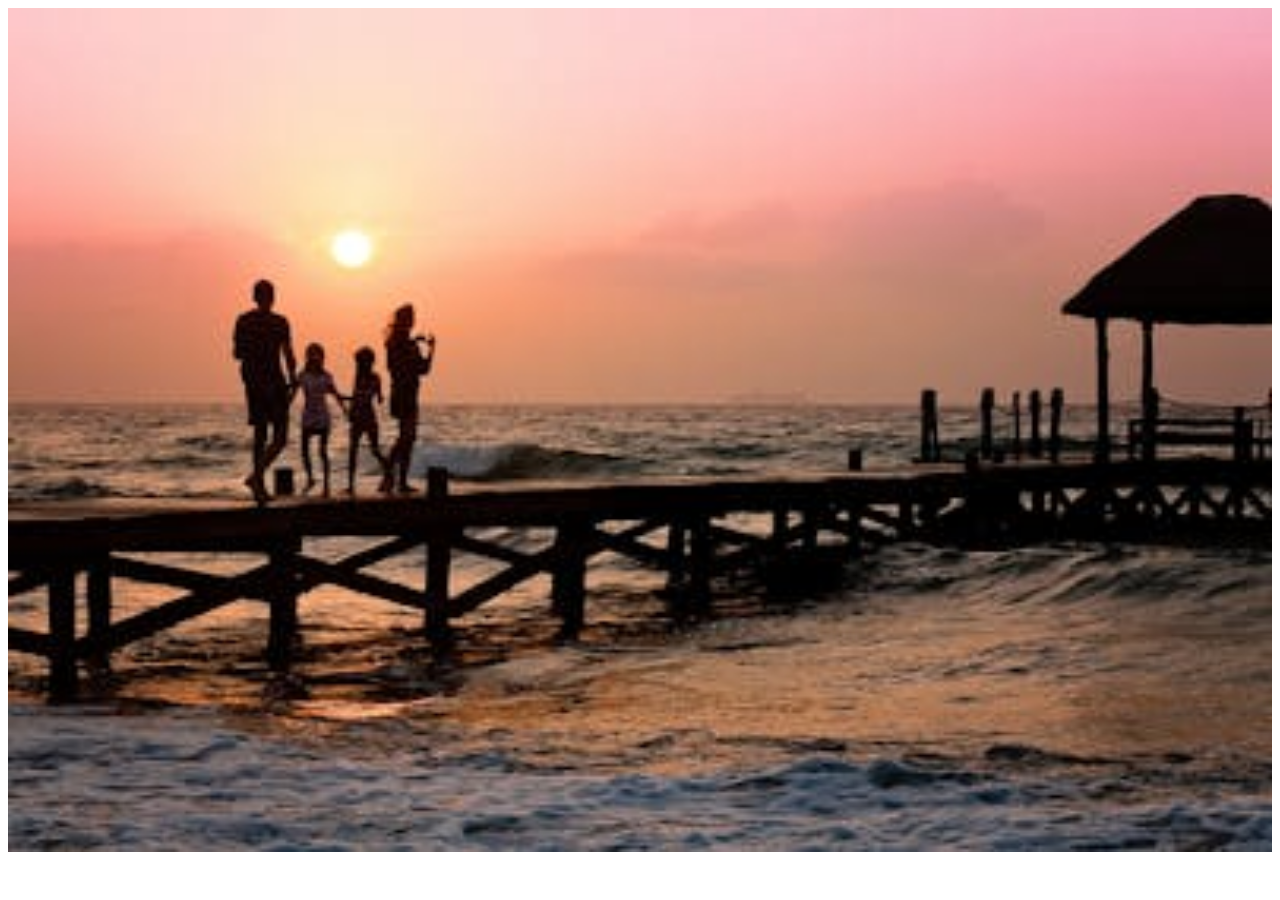
<file: Web_development/index.html>
<!DOCTYPE html>
<html lang="en">
<head>
    <meta charset="UTF-8">
    <meta name="viewport" content="width=device-width, initial-scale=1.0">
    <title>Document</title>
</head>
<body>
    <img width="100%" src="family.jpeg" alt="Family photo">
</body>
</html>
</file>
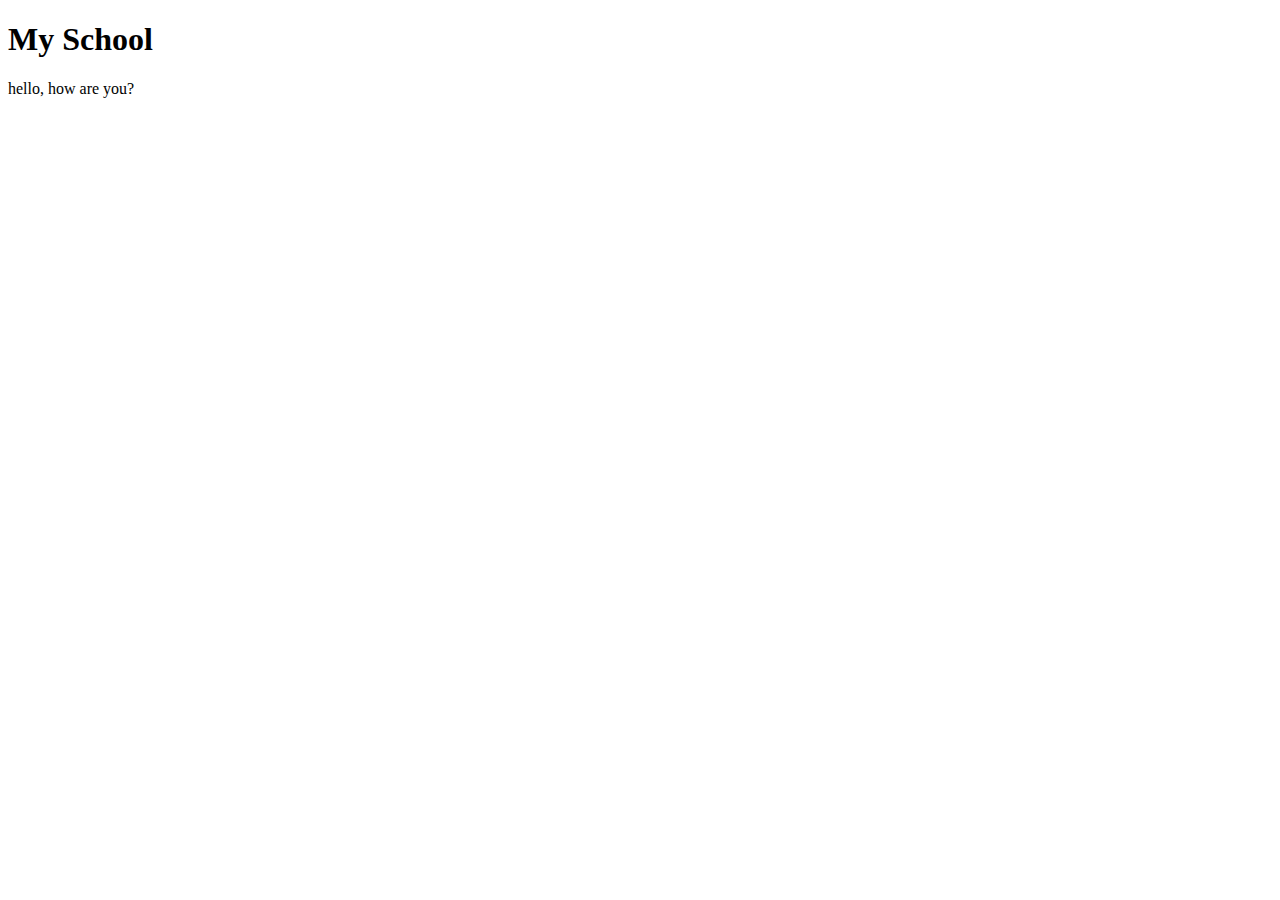
<file: Web_development/school.html>
<!DOCTYPE html>
<html lang="en">
<head>
    <meta charset="UTF-8">
    <meta name="viewport" content="width=device-width, initial-scale=1.0">
    <title>Document</title>
</head>
<body>
    <h1>My School</h1>
    <div>hello, how are you?</div>
</body>
</html>
</file>
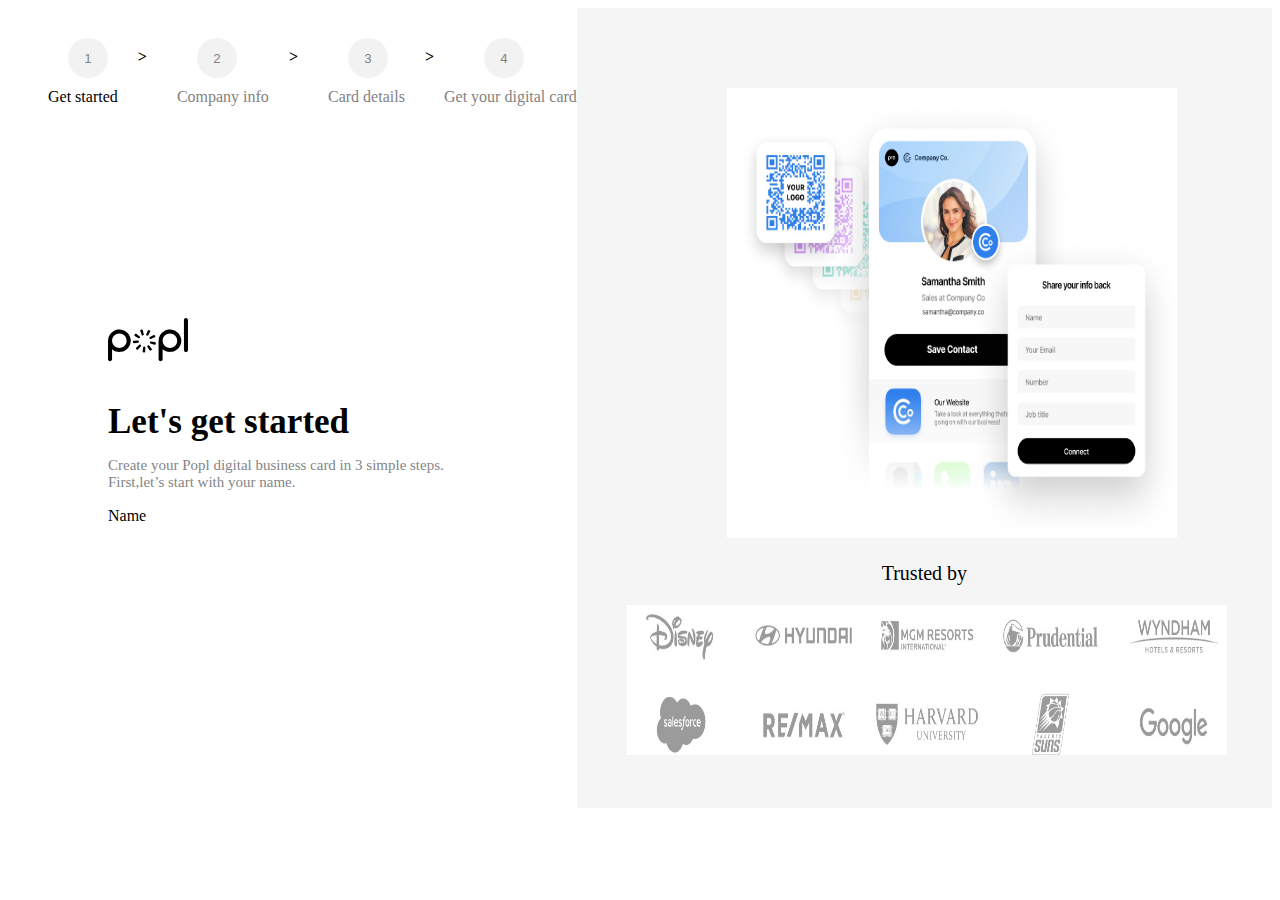
<file: Tasks/Task1/First_Page.html>
<!DOCTYPE html>
<html lang="en">
<head>
    <meta charset="UTF-8">
    <meta name="viewport" content="width=7, initial-scale=1.0">
    <title>Create Your Card for free </title>
  
    <title>Home</title>
    </head>
    <style>
      .main
      {
        height: 800px;
        width: 100%;
        display:flex;
        border-radius: 10px;
        
      }
      .main1{
        height: auto;
        width: 45%;
      }
      .main2
      {
        background-color: whitesmoke;
        height: auto;
        width: 55%;
      }
      .Explore 
      {
        width: 450px;
        height: 450px;
        margin-left: 150px;
        margin-top: 80px;
      }
      .logo
      {
        width:600px;
        height: 150px;
        margin-left: 50px;
      }
      .p1
      {
        text-align: center;
        font-size: 20px;
        color: black;
      }
      
      .header
      {
        display: flex;
        width: 100%;
        height: 70px;
        
        padding:10px;
        margin-top: 20px;
    
        
      }
      .header  button
      {
        width: 40px;
        height: 40px;
        margin-left: 50px;
        border-radius:50%;
        margin-bottom: 10px;
        border: none;
        background-color:rgb(242, 242, 242);
        color: rgb(130, 130, 130);;
      }
      .f1
      {
        width: 400px;
        height: auto;
        border: solid 2px;
        border: none;
        margin-top: 200px;
        margin-left: 100px;
      }
      .fp1
      {
        margin-top: -70px;
        font-size: 35px;
        
      }
      .fp2
      {
        margin-top: -20px;
        font-size: 15px;
        color: rgb(131, 133, 134);
        
      }
      .i1{
        width: 340px;
        border-radius: 10px;
        height: 40px;
        background-color:  #F7F7F7;;
        border: none;

      }
      .bc1
      {
        width: 340px;
        border-radius: 20px;
        height: 40px;
        margin-top: 20px;
        background-color: #93d8fc;
        border: none;
        color: #F7F7F7;
      }
    
     
      .sp1
      {
        color: black;
        margin-left: 30px;
      }
      .header p
      {
        margin-left: 20px;
        margin-top: 10px;
      }
        

      .sp2,.sp3
      {
        margin-left: 30px;
        color: rgb(130, 130, 130);
      }
      .sp4
      {
        color: rgb(130, 130, 130);
        margin-left: 10px;
      }
      .bp1{
        color: white;
        background-color: black;
      }
      .svg1
      {
        padding: 0px;
        margin: 0px;
      }

      
     </style> 
    <body>
        <div class="main">
            <div class="main1">
              <div class="header">
               <div>
                <button type="button" class="bp1">1</button><br>
                <span  class="sp1">Get started</span>
               </div>
                <p> <b>></b></p>
                <div>
                <button type="button">2</button><br>
                <span class="sp2">Company info</span>
                </div>
                <p><b>></b></p>
                <div>
                <button type="button">3</button><br>
                <span class="sp3">Card details</span>
                </div>
                <p><b>></b></p>
                <div>
                <button type="button">4</button><br>
                <span class="sp4">Get your digital card</span>
                </div>
                

              

              </div>
              <div class="form">
                <form action="" class="f1">
                    <svg class="svg1">
                       <path fill-rule="evenodd" clip-rule="evenodd" d="M79.9877 31.4081V17.0613V2.7417C79.9877 2.47049 79.9877 2.17217 79.9603 1.90096C79.8506 0.761903 78.9189 -0.0517122 77.85 0.00252883C76.8086 0.0567698 76.0139 0.870385 75.9316 1.98232V2.7417V31.2182C75.9316 31.5437 75.9316 31.842 75.959 32.1674C76.0413 33.2794 76.836 34.0116 77.9597 34.0116C79.0559 34.0116 79.878 33.2523 79.9877 32.1674C80.0061 32.0037 79.9998 31.8278 79.9937 31.6561L79.9936 31.6556C79.9906 31.5715 79.9877 31.4883 79.9877 31.4081ZM56.364 12.939C63.188 9.00657 72.0126 13.3458 73.191 21.0481C74.068 26.879 70.1764 32.8455 63.7087 33.8489C60.8037 34.31 58.0631 33.7947 55.624 32.0861L55.624 32.0861L55.6239 32.0861L55.6239 32.086C55.4047 31.9233 55.1855 31.7606 54.9389 31.5979C54.747 31.4623 54.6374 31.5437 54.6374 31.7607V32.52V40.6291C54.6374 41.0088 54.6374 41.3884 54.5278 41.741C54.2811 42.636 53.3219 43.2598 52.4176 43.1513C51.4584 43.0428 50.6636 42.2563 50.5814 41.28V40.6291V31.2996C50.5814 30.455 50.5769 29.6104 50.5724 28.7658V28.7654C50.5612 26.654 50.5501 24.5426 50.6088 22.4312C50.7184 18.2275 52.719 15.0273 56.364 12.939ZM54.6374 22.7295C54.61 26.662 57.8713 29.9707 61.8725 29.9436C66.3396 29.9436 69.272 26.2552 69.1624 22.8109C69.272 18.9598 66.0107 15.5968 61.9547 15.5968C57.9261 15.5968 54.6648 18.7699 54.6374 22.7295ZM35.2306 17.2764C35.6691 17.1679 35.9157 16.7069 35.7787 16.273L34.7374 12.0969C34.6278 11.6631 34.1619 11.419 33.7235 11.5546L32.8192 11.8258C32.3808 11.9342 32.1341 12.3952 32.2712 12.8291L33.6687 16.8967C33.7783 17.3306 34.2441 17.5747 34.6826 17.4391L35.2306 17.2764ZM40.2196 17.3323C40.0278 17.739 39.5345 17.9289 39.1235 17.739L38.6028 17.5221C38.1918 17.3323 38 16.8442 38.1918 16.4374L39.836 12.4511C40.0278 12.0444 40.521 11.8546 40.9321 12.0444L41.8089 12.424C42.22 12.6138 42.4118 13.0748 42.22 13.5087L40.2196 17.3323ZM31.6942 18.4161C32.0778 18.6601 32.16 19.1753 31.9134 19.555L31.5846 20.016C31.3379 20.3956 30.8173 20.477 30.4337 20.2329L26.7343 17.9551C26.3507 17.711 26.2685 17.1958 26.5151 16.8161L27.0357 16.0297C27.2824 15.6501 27.803 15.5687 28.1867 15.8128L31.6942 18.4161ZM29.968 22.5135C30.4065 22.4593 30.8175 22.7847 30.8723 23.2185L30.9271 23.7609C30.9819 24.1948 30.6531 24.6015 30.2146 24.6558L25.9124 25.3066C25.474 25.3608 25.063 25.0354 25.0082 24.6015L24.8986 23.6795C24.8437 23.2457 25.1726 22.8389 25.611 22.7847L29.968 22.5135ZM32.4077 26.7418C32.0789 26.4435 31.5582 26.4707 31.2568 26.7961L28.1329 29.779C27.8315 30.1044 27.8589 30.6196 28.1877 30.9179L28.8728 31.5687C29.2016 31.867 29.7222 31.8399 30.0237 31.5145L32.8735 28.2604C33.175 27.935 33.1476 27.4198 32.8187 27.1215L32.4077 26.7418ZM35.0922 29.2362C35.1196 28.7752 35.5032 28.4498 35.969 28.4769L36.5445 28.504C37.0103 28.5311 37.3392 28.9108 37.3118 29.3718L37.2296 33.6834C37.2022 34.1444 36.8185 34.4698 36.3527 34.4427L35.421 34.3885C34.9551 34.3614 34.6263 33.9817 34.6537 33.5207L35.0922 29.2362ZM39.5339 27.6367C39.1503 27.9079 39.0681 28.4231 39.3421 28.7756L41.7261 32.3823C42.0002 32.7619 42.5208 32.8433 42.8771 32.5721L43.6443 32.0297C44.028 31.7586 44.1102 31.2433 43.8361 30.8908L41.1507 27.5011C40.8767 27.1215 40.356 27.0401 39.9998 27.3113L39.5339 27.6367ZM42.4649 25.5475C42.0265 25.4391 41.7524 25.0052 41.8621 24.5713L41.9991 24.029C42.1087 23.5951 42.5471 23.3239 42.9856 23.4324L47.2604 24.3001C47.6988 24.4086 47.9728 24.8425 47.8632 25.2764L47.644 26.1984C47.5344 26.6322 47.0959 26.9034 46.6575 26.7949L42.4649 25.5475ZM41.7247 20.6416C41.9165 21.0484 42.4098 21.2111 42.8208 21.0212L46.849 19.3671C47.26 19.1773 47.4244 18.6891 47.2326 18.2824L46.8216 17.4417C46.6297 17.035 46.1365 16.8723 45.7255 17.0621L41.8617 19.0417C41.4507 19.2315 41.2863 19.7196 41.4781 20.1264L41.7247 20.6416ZM5.80032 12.9646C12.6243 9.03208 21.4489 13.3442 22.6274 21.0736C23.5044 26.8774 19.6128 32.8439 13.1176 33.8745C10.2126 34.3355 7.44466 33.7931 4.97815 32.0574C4.86853 31.9896 4.76576 31.915 4.66299 31.8404C4.56022 31.7658 4.45745 31.6913 4.34783 31.6235C4.15599 31.4878 4.07377 31.5963 4.07377 31.7862V32.5455V40.6546C4.07377 41.0343 4.07377 41.4139 3.96415 41.7665C3.71749 42.6886 2.7583 43.2853 1.85391 43.1768C0.894715 43.0683 0.0999517 42.2818 0.0177348 41.3055V40.6546V31.3251C0.0177348 30.4805 0.0132604 29.6359 0.00878602 28.7913C-0.00239995 26.6798 -0.0135859 24.5682 0.0451404 22.4567C0.154763 18.253 2.15537 15.0528 5.80032 12.9646ZM4.10117 22.7008C4.04636 26.6604 7.30763 29.942 11.3089 29.942C15.8034 29.942 18.7084 26.2536 18.5988 22.8093C18.7084 18.9311 15.4471 15.5681 11.4185 15.5681C7.38985 15.5681 4.12858 18.7412 4.10117 22.7008Z" fill="black"></path>
                    </svg>
                    <p class="fp1"><b>Let's get started</b></p>
                    <p class="fp2">Create your Popl digital business card in 3 simple steps.<br> 
                    First,let’s start with your name.</p>
                    </p>
                    <label> Name</label><br>
                    
                </form>
                

              </div>

            </div>
            <div class="main2">
                <div class="img1">
                 <img  class="Explore" src="explore.jpg" alt="">
                </div>
                <p class="p1"> Trusted by</p>
                <div class="img2">
                    <img  class="logo"  src="logo.jpg" alt="">
              
                </div>
            </div>
        </div>
    </body>
</html>
</file>
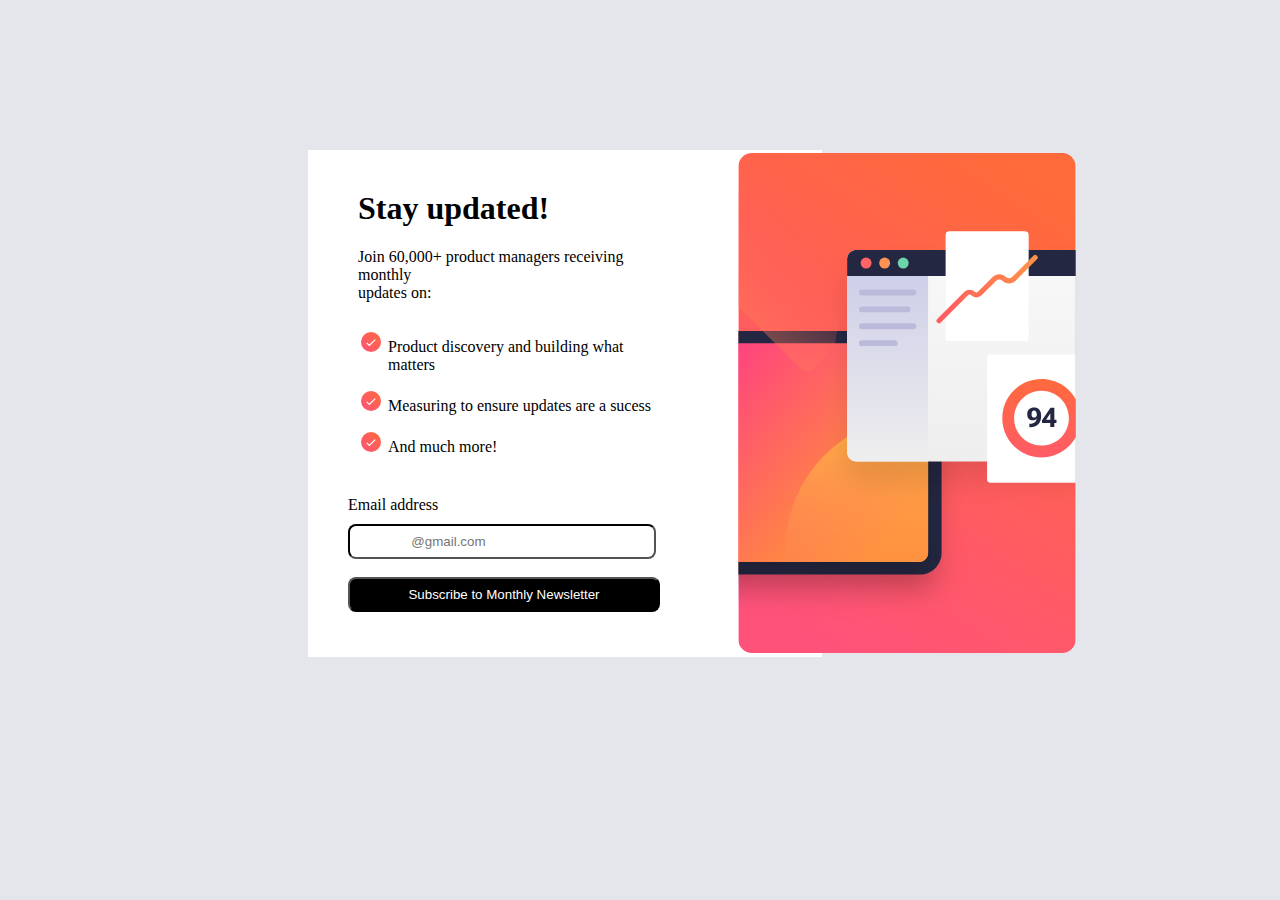
<file: Tasks/Task3/3.html>
<!DOCTYPE html>
<html lang="en">
<head>
    <meta charset="UTF-8">
    <meta name="viewport" content="width=device-width, initial-scale=1.0">
    <link rel="stylesheet" type="text/css" href="3.css"/>
    <title>Document</title>
</head>
<body>
    
    <div id="main">
    
        <div id="left">
            <h1>Stay updated!</h1>
                <p>Join 60,000+ product managers receiving monthly <br>updates on:</p>

            <ul>
                <li>Product discovery and building what matters                </li>
                <li>  Measuring to ensure updates are a sucess </li>
                <li> And much more!</li>
    
            </ul>
            <form id="s">
                <label for="email">Email address</label><br>
                <input  id="p1" type="email" id="email" placeholder="
                @gmail.com"/><br>
                <input id="p2" type="submit" value="Subscribe to Monthly Newsletter"> </button>


            </form>

    
        </div>
    
        <div id="ri">
    
            <svg id="svg" xmlns="http://www.w3.org/2000/svg" xmlns:xlink="http://www.w3.org/1999/xlink" width="340" height="500" viewBox="0 0 400 593">
            <defs>
                <linearGradient id="b" x1="72.75%" x2="27.25%" y1="0%" y2="100%">
                    <stop offset="0%" stop-color="#FF6A3A" />
                    <stop offset="100%" stop-color="#FF527B" />
                </linearGradient>
                <linearGradient id="h" x1="22.319%" x2="99.127%" y1="28.497%" y2="70.858%">
                    <stop offset="0%" stop-color="#FF3E83" />
                    <stop offset="100%" stop-color="#FF9F2E" />
                </linearGradient>
                <linearGradient id="k" x1="50%" x2="50%" y1="0%" y2="100%">
                    <stop offset="0%" stop-color="#FFB443" />
                    <stop offset="100%" stop-color="#FF5B64" stop-opacity="0" />
                </linearGradient>
                <linearGradient id="o" x1="50%" x2="50%" y1="0%" y2="100%">
                    <stop offset="0%" stop-color="#F8F8F8" />
                    <stop offset="100%" stop-color="#EEE" />
                </linearGradient>
                <linearGradient id="p" x1="50%" x2="50%" y1="0%" y2="100%">
                    <stop offset="0%" stop-color="#CACBE8" />
                    <stop offset="100%" stop-color="#EEE" />
                    <stop offset="100%" stop-color="#CACBE8" />
                </linearGradient>
                <linearGradient id="r" x1="97.791%" x2="7.729%" y1="26.944%" y2="71.879%">
                    <stop offset="0%" stop-color="#FF9049" />
                    <stop offset="100%" stop-color="#FF5E5E" />
                </linearGradient>
                <linearGradient id="t" x1="50%" x2="50%" y1="0%" y2="100%">
                    <stop offset="0%" stop-color="#FF6A3D" />
                    <stop offset="100%" stop-color="#FF5B66" />
                </linearGradient>
                <path id="e" d="M0 26C0 11.64 11.64 0 26 0h381c14.36 0 26 11.64 26 26v237c0 14.36-11.64 26-26 26H26c-14.36 0-26-11.64-26-26V26Z" />
                <path id="g" d="M0 11C0 4.925 4.925 0 11 0h379c6.075 0 11 4.925 11 11v237c0 6.075-4.925 11-11 11H11c-6.075 0-11-4.925-11-11V11Z" />
                <path id="i" d="M0 11C0 4.925 4.925 0 11 0h379c6.075 0 11 4.925 11 11v237c0 6.075-4.925 11-11 11H11c-6.075 0-11-4.925-11-11V11Z" />
                <path id="n" d="M0 11C0 4.925 4.925 0 11 0h411c6.075 0 11 4.925 11 11v229c0 6.075-4.925 11-11 11H11c-6.075 0-11-4.925-11-11V11Z" />
                <path id="q" d="M0 4a4 4 0 0 1 4-4h90a4 4 0 0 1 4 4v122a4 4 0 0 1-4 4H4a4 4 0 0 1-4-4V4Z" />
                <filter id="d" width="127.7%" height="141.5%" x="-13.9%" y="-12.5%" filterUnits="objectBoundingBox">
                    <feOffset dy="24" in="SourceAlpha" result="shadowOffsetOuter1" />
                    <feGaussianBlur in="shadowOffsetOuter1" result="shadowBlurOuter1" stdDeviation="16" />
                    <feColorMatrix in="shadowBlurOuter1" values="0 0 0 0 0 0 0 0 0 0 0 0 0 0 0 0 0 0 0.100000001 0" />
                </filter>
                <filter id="f" width="129.9%" height="146.3%" x="-15%" y="-13.9%" filterUnits="objectBoundingBox">
                    <feOffset dy="24" in="SourceAlpha" result="shadowOffsetOuter1" />
                    <feGaussianBlur in="shadowOffsetOuter1" result="shadowBlurOuter1" stdDeviation="16" />
                    <feColorMatrix in="shadowBlurOuter1" values="0 0 0 0 0 0 0 0 0 0 0 0 0 0 0 0 0 0 0.100000001 0" />
                </filter>
                <filter id="j" width="129.9%" height="146.3%" x="-15%" y="-13.9%" filterUnits="objectBoundingBox">
                    <feOffset dy="24" in="SourceAlpha" result="shadowOffsetOuter1" />
                    <feGaussianBlur in="shadowOffsetOuter1" result="shadowBlurOuter1" stdDeviation="16" />
                    <feColorMatrix in="shadowBlurOuter1" values="0 0 0 0 0 0 0 0 0 0 0 0 0 0 0 0 0 0 0.100000001 0" />
                </filter>
                <filter id="m" width="127.7%" height="147.8%" x="-13.9%" y="-14.3%" filterUnits="objectBoundingBox">
                    <feOffset dy="24" in="SourceAlpha" result="shadowOffsetOuter1" />
                    <feGaussianBlur in="shadowOffsetOuter1" result="shadowBlurOuter1" stdDeviation="16" />
                    <feColorMatrix in="shadowBlurOuter1" values="0 0 0 0 0 0 0 0 0 0 0 0 0 0 0 0 0 0 0.100000001 0" />
                </filter>
                <rect id="a" width="400" height="593" x="0" y="0" rx="16" />
            </defs>
            <g fill="none" fill-rule="evenodd">
                <mask id="c" fill="#fff">
                    <use xlink:href="#a" />
                </mask>
                <rect width="400" height="593" rx="16" />
                <path fill="url(#b)" fill-rule="nonzero" d="M0 0h400v593H0z" mask="url(#c)" />
                <g mask="url(#c)">
                    <g fill-rule="nonzero" transform="translate(-192 211)">
                        <use xlink:href="#e" fill="#000" filter="url(#d)" />
                        <use xlink:href="#e" fill="#242742" />
                    </g>
                    <g transform="translate(-176 226)">
                        <g fill-rule="nonzero">
                            <use xlink:href="#g" fill="#000" filter="url(#f)" />
                            <use xlink:href="#g" fill="url(#h)" />
                        </g>
                        <mask id="l" fill="#fff">
                            <use xlink:href="#i" />
                        </mask>
                        <g fill-rule="nonzero">
                            <use xlink:href="#i" fill="#000" filter="url(#j)" />
                            <use xlink:href="#i" fill="url(#h)" />
                        </g>
                        <circle cx="390" cy="244" r="158" fill="url(#k)" fill-rule="nonzero" mask="url(#l)" />
                        <circle cx="136.446" cy="-34.554" r="158" fill="url(#k)" fill-rule="nonzero" mask="url(#l)" transform="rotate(-135 136.446 -34.554)" />
                    </g>
                    <g fill-rule="nonzero" transform="translate(129 115)">
                        <use xlink:href="#n" fill="#000" filter="url(#m)" />
                        <use xlink:href="#n" fill="url(#o)" />
                        <path fill="url(#p)" d="M0 11C0 4.925 4.925 0 11 0h85v251H11c-6.075 0-11-4.925-11-11V11Z" />
                        <path fill="#BABBDB" d="M14 50.5a3.5 3.5 0 0 1 3.5-3.5h61a3.5 3.5 0 0 1 0 7h-61a3.5 3.5 0 0 1-3.5-3.5Zm0 20a3.5 3.5 0 0 1 3.5-3.5h54a3.5 3.5 0 0 1 0 7h-54a3.5 3.5 0 0 1-3.5-3.5Zm0 20a3.5 3.5 0 0 1 3.5-3.5h61a3.5 3.5 0 0 1 0 7h-61a3.5 3.5 0 0 1-3.5-3.5Zm0 20a3.5 3.5 0 0 1 3.5-3.5h39a3.5 3.5 0 1 1 0 7h-39a3.5 3.5 0 0 1-3.5-3.5Z" />
                        <path fill="#242742" d="M0 11C0 4.925 4.925 0 11 0h411c6.075 0 11 4.925 11 11v20H0V11Z" />
                        <g transform="translate(16 9)">
                            <circle cx="6.5" cy="6.5" r="6.5" fill="#FF6464" />
                            <circle cx="28.5" cy="6.5" r="6.5" fill="#FF9255" />
                            <circle cx="50.5" cy="6.5" r="6.5" fill="#6BD4A8" />
                        </g>
                    </g>
                    <g transform="translate(246 93)">
                        <path fill="#FFF" fill-rule="nonzero" d="M0 4a4 4 0 0 1 4-4h90a4 4 0 0 1 4 4v122a4 4 0 0 1-4 4H4a4 4 0 0 1-4-4V4Z" />
                        <mask id="s" fill="#fff">
                            <use xlink:href="#q" />
                        </mask>
                        <use xlink:href="#q" fill="#FFF" fill-rule="nonzero" />
                        <path fill="url(#r)" fill-rule="nonzero" d="M108.12 28.878a3 3 0 0 1 .002 4.243L82.847 58.41c-4.348 4.351-11.4 4.351-15.749 0a5.132 5.132 0 0 0-7.26 0L42.406 75.853a8.668 8.668 0 0 1-12.262 0 2.668 2.668 0 0 0-3.774 0l-32.248 32.268a3 3 0 1 1-4.244-4.242l32.248-32.267a8.668 8.668 0 0 1 12.262 0 2.668 2.668 0 0 0 3.774 0L55.594 54.17c4.348-4.35 11.4-4.35 15.748 0a5.132 5.132 0 0 0 7.26 0l25.276-25.29a3 3 0 0 1 4.243-.002Z" mask="url(#s)" />
                        <path fill="#FFF" fill-rule="nonzero" d="M49 150a4 4 0 0 1 4-4h120a4 4 0 0 1 4 4v144a4 4 0 0 1-4 4H53a4 4 0 0 1-4-4V150Z" />
                        <path fill="url(#t)" d="M46.5 79C64.45 79 79 64.45 79 46.5S64.45 14 46.5 14 14 28.55 14 46.5 28.55 79 46.5 79Zm0 14C72.181 93 93 72.181 93 46.5S72.181 0 46.5 0 0 20.819 0 46.5 20.819 93 46.5 93Z" transform="translate(67 175)" />
                        <path fill="#242742" fill-rule="nonzero" d="M96.61 216.72c0 2.27.589 4.067 1.766 5.39 1.177 1.313 2.78 1.969 4.812 1.969 1.886 0 3.36-.672 4.422-2.016 1.073-1.344 1.61-3.02 1.61-5.031h-1.172c0 1.146-.318 2.057-.954 2.734-.635.677-1.427 1.016-2.375 1.016-1.01 0-1.76-.339-2.25-1.016-.49-.687-.734-1.692-.734-3.015 0-1.51.245-2.594.734-3.25.5-.667 1.24-1 2.22-1 1.051 0 1.869.432 2.452 1.297.584.864.875 2.411.875 4.64l.14.625c0 3.302-.723 5.646-2.171 7.031-1.448 1.386-3.495 2.073-6.14 2.063h-.704v3.969h.813c4.25-.042 7.495-1.193 9.734-3.453 2.25-2.271 3.375-5.329 3.375-9.172v-.813c0-3.458-.776-5.958-2.328-7.5-1.552-1.552-3.557-2.328-6.016-2.328-2.468 0-4.437.714-5.906 2.14-1.469 1.428-2.203 3.334-2.203 5.72ZM123.923 232h4.828v-22.75h-4.516l-10.11 14.563v3.438h17.141v-3.891h-4.937l-.813.078h-6.5l4.828-7.562h.157v9.593l-.079.547v5.985Z" />
                    </g>
                </g>
            </g>
        </svg>
    </div>
</div>
</body>
</html>
</file>
<file: Tasks/Task3/3.css>
#main{
    display: flex;
    margin-left: 300px;
    background-color: white;
 margin-right: 450px; 
   margin-top: 150px;
   margin-bottom: 00px;
}
body{
    background-color: rgb(229, 229, 236);
}
#ri{
padding-right: 5px;margin-right: 5px;
padding-top: 3px;
}
#left h1{
    margin-top: 40px;
    margin-left: 50px;
    
}
#left p{
    margin-left: 50px;

}
#left ul{
    margin-left: 40px;
     list-style-image: url(icon-success.svg);
    
    


    margin-top: 30px;

}
#left ul li{
    margin-top: 17px;
}
#s{margin-left: 40px;
    margin-top: 40px;
    
    

}
#svg{padding-left: 77px;}
#p1{
    margin-top: 10px;
    width: 300px;
    height: 29px;

    border-radius: 8px;
    border-color: black;
    text-align-last: left;
    /* border-color: black; */
}
#p2{margin-top: 18px;
    width: 312px;
    height: 35px;
    border-radius: 8px;
    border-color: black;
    color: white;
    background-color: black;


}


@media only screen and (max-width: 768px){
    #main{
        flex-direction: column-reverse;
        margin: auto;
        
    }
    #ri{
       
    }
    #svg{
     
        padding-left: 25px;
        margin: auto;
        height: 420px;
    }
    #left h1{
        text-align: center;
        
    }
}
</file>
